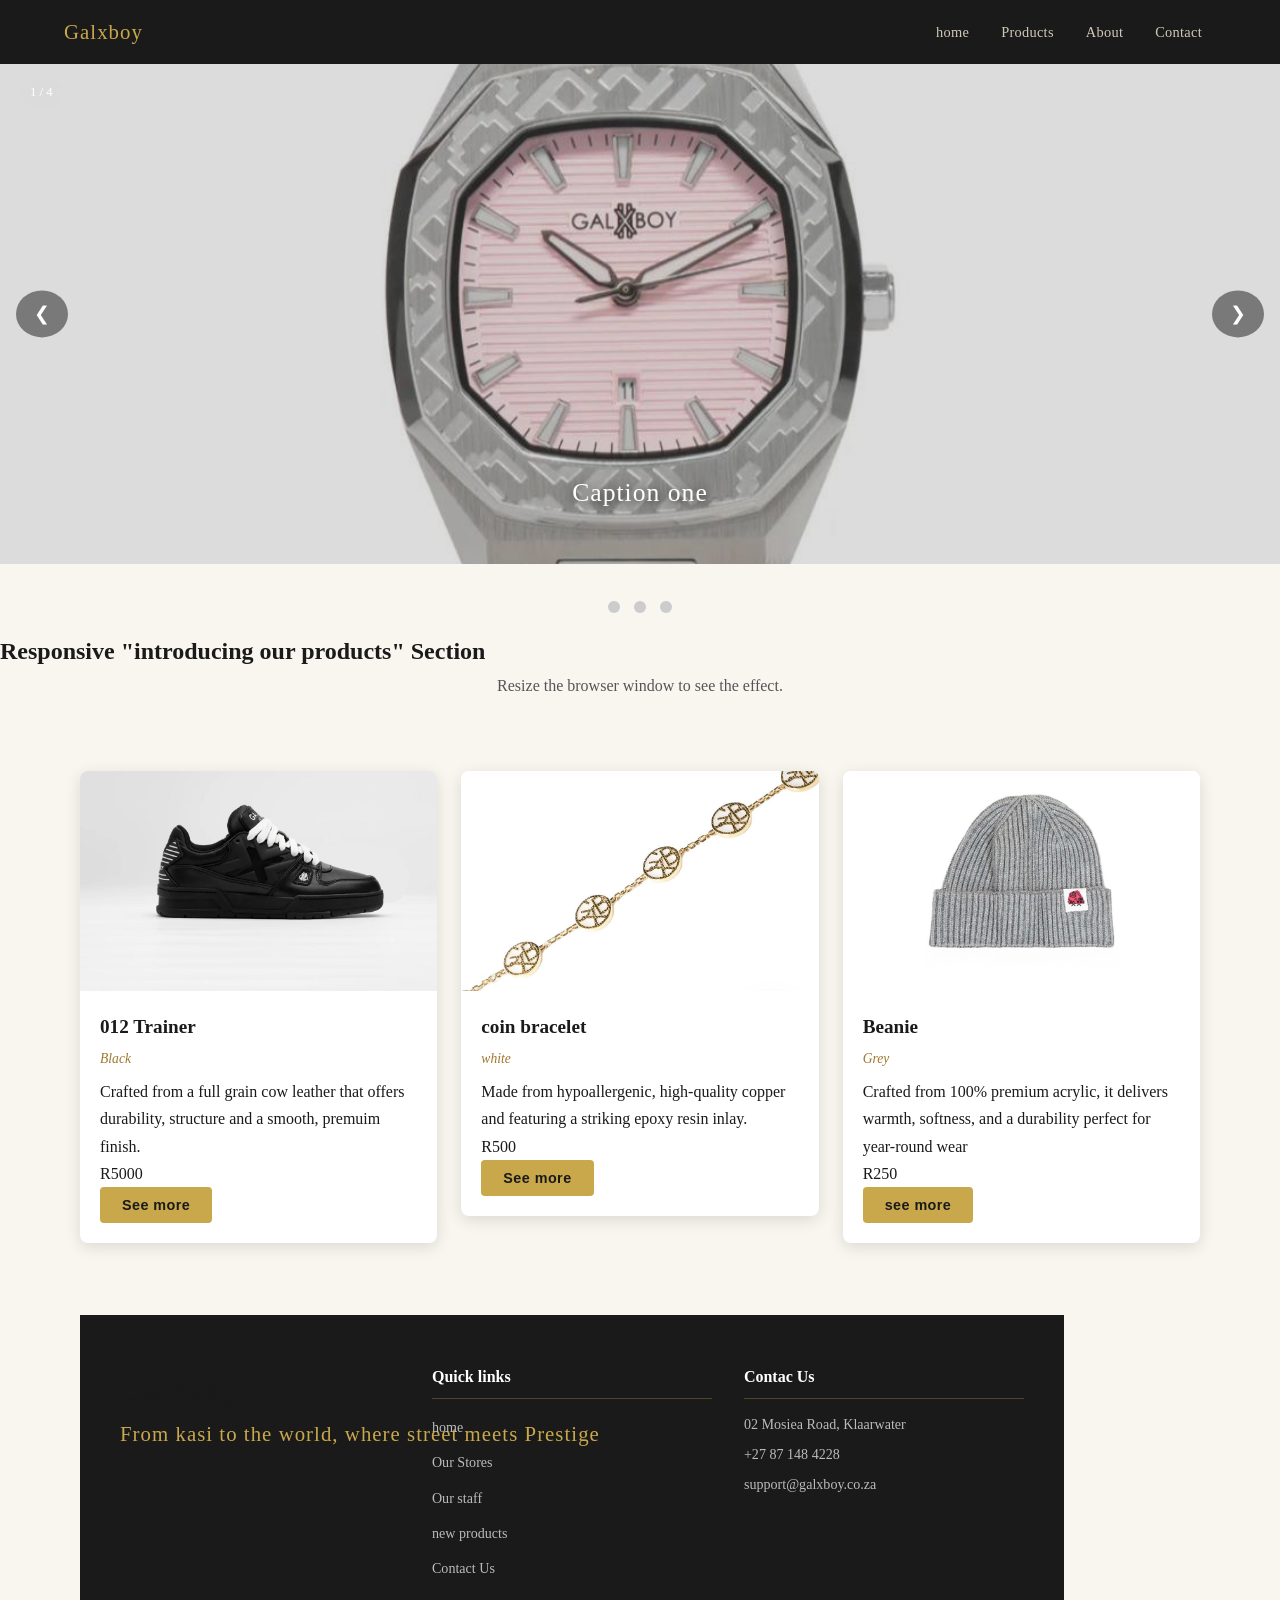
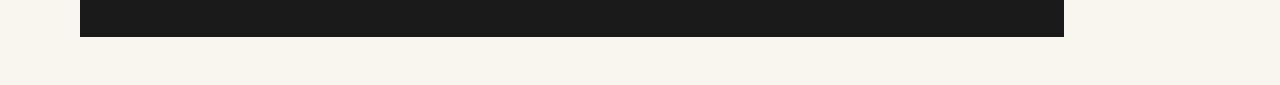
<file: index.html>
<!DOCTYPE html>
<html lang="en" <head>
<meta charset="UTF-8" />
<meta name="viewport" content="width=device-width, initial-scale=1.0" />
<link rel="stylesheet" href="./css/stylesheet.css">
<title>Galxboy </title>

</head>

<body>
    <!--Navigation Starts-->
    <nav>
        <div class="navbar">
            <a href="#" class="logo">Galxboy</a>

            <!--Hamburger menu-->
            <div class="hamburger" id="hamburger">
                <span></span>
                <span></span>
                <span></span>
            </div>

            <ul class="nav-links" id="navLinks">
                <li><a href="./index.html">home</a></li>

                <li>
                    <a href="./products.html" class="submenu-toggle">Products </a>
                    <ul class="submenu">
                        <li><a href="#">new arrivals</a></li>
                        <li><a href="#">tops</a></li>
                        <li><a href="#">bottoms</a></li>
                        <li><a href="#">footwear</a></li>
                    </ul>
                </li>


                <li><a href="./About.html">About</a></li>
                <li><a href="./contact.html">Contact</a></li>
            </ul>
        </div>
    </nav>
    <!--Navigation Ends-->

    <!--Slide show begins-->
    <div class="slideshow-container carousalmargin">
        <!--Full-width images with number and caption text-->
        <div class="mySlides fade">
            <div class="numbertext">1 / 4</div>
            <img src="./img/new arrivals.jpeg" style="height: 500px; width: 100%">
            <div class="text">Caption one</div>
        </div>

        <div class="mySlides fade">
            <div class="numbertext">2 / 4</div>
            <img src="./img/T-Shirts.jpeg" style="height: 500px; width: 100%">
            <div class="text">Caption Two</div>
        </div>

        <div class="mySlides fade">
            <div class="numbertext">3 / 4</div>
            <img src="./img/pants.jpeg" style="height: 500px; width: 100%">
            <div class="text">Caption Three</div>
        </div>

        <div class="mySlides fade">
            <div class="numbertext">4 / 4</div>
            <img src="./img/footwear.jpeg" style="height: 500px; width: 100%">
            <div class="text">Caption four</div>
        </div>

        <!--Next and previous buttons-->
        <a class="prev" onclick="plusSlides(-1)">&#10094;</a>
        <a class="next" onclick="plusSlides(1)">&#10095;</a>
    </div>
    <br>

    <!--The dots/circles-->
    <div style="text-align:center">
        <span class="dot" onclick="currentSlides(1)"></span>
        <span class="dot" onclick="currentSlides(2)"></span>
        <span class="dot" onclick="currentSlides(3)"></span>
    </div>

    <h2>Responsive "introducing our products" Section</h2>
    <p>Resize the browser window to see the effect.</p>
    <br>

    <div class="row">
        <div class="column">
            <div class="card">
                <img src="./img/sneakers.jpeg" alt="sneakers" style="width:100%">
                <div class="container">
                    <h2>012 Trainer</h2>
                    <p class="title">Black</p>
                    <p>Crafted from a full grain cow leather that offers durability, structure and a smooth, premuim
                        finish.</p>
                    <p>R5000</p>
                    <p><button class="button">See more</button></p>
                </div>
            </div>
        </div>

        <div class="column">
            <div class="card">
                <img src="./img/braclets.jpeg" alt="braclets" style="width:100%">
                <div class="container">
                    <h2>coin bracelet</h2>
                    <p class="title">white</p>
                    <p>Made from hypoallergenic, high-quality copper and featuring a striking epoxy resin inlay.</p>
                    <p>R500</p>
                    <p><button class="button">See more</button></p>
                </div>
            </div>
        </div>

        <div class="column">
            <div class="card">
                <img src="./img/beanie.jpeg" alt="beanie" style="width:100%">
                <div class="container">
                    <h2>Beanie</h2>
                    <p class="title">Grey</p>
                    <p>Crafted from 100% premium acrylic, it delivers warmth, softness, and a durability perfect for
                        year-round wear</p>
                    <p>R250</p>
                    <p><button class="button"> see more</button></p </div>
                </div>
            </div>
        </div>

</body>

<footer>
    <div class="footer logo">
        <h2>Galxboy</h2>
        <p> From kasi to the world, where street meets Prestige</p>
    </div>

    <div class="footer-links">
        <h3>Quick links</h3>
        <ul>
            <li><a href="#">home</a></li>
            <li><a href="#">Our Stores</a></li>
            <li><a href="#">Our staff</a></li>
            <li><a href="#">new products</a></li>
            <li><a href="#">Contact Us</a></li>
        </ul>
    </div>

    <div class="footer-contact">
        <h3>Contac Us</h3>
        <p>02 Mosiea Road, Klaarwater</p>
        <p>+27 87 148 4228</p>
        <p>support@galxboy.co.za</p>
    </div>
    <script src="./javascript/script.js"></script>
</footer>
</file>
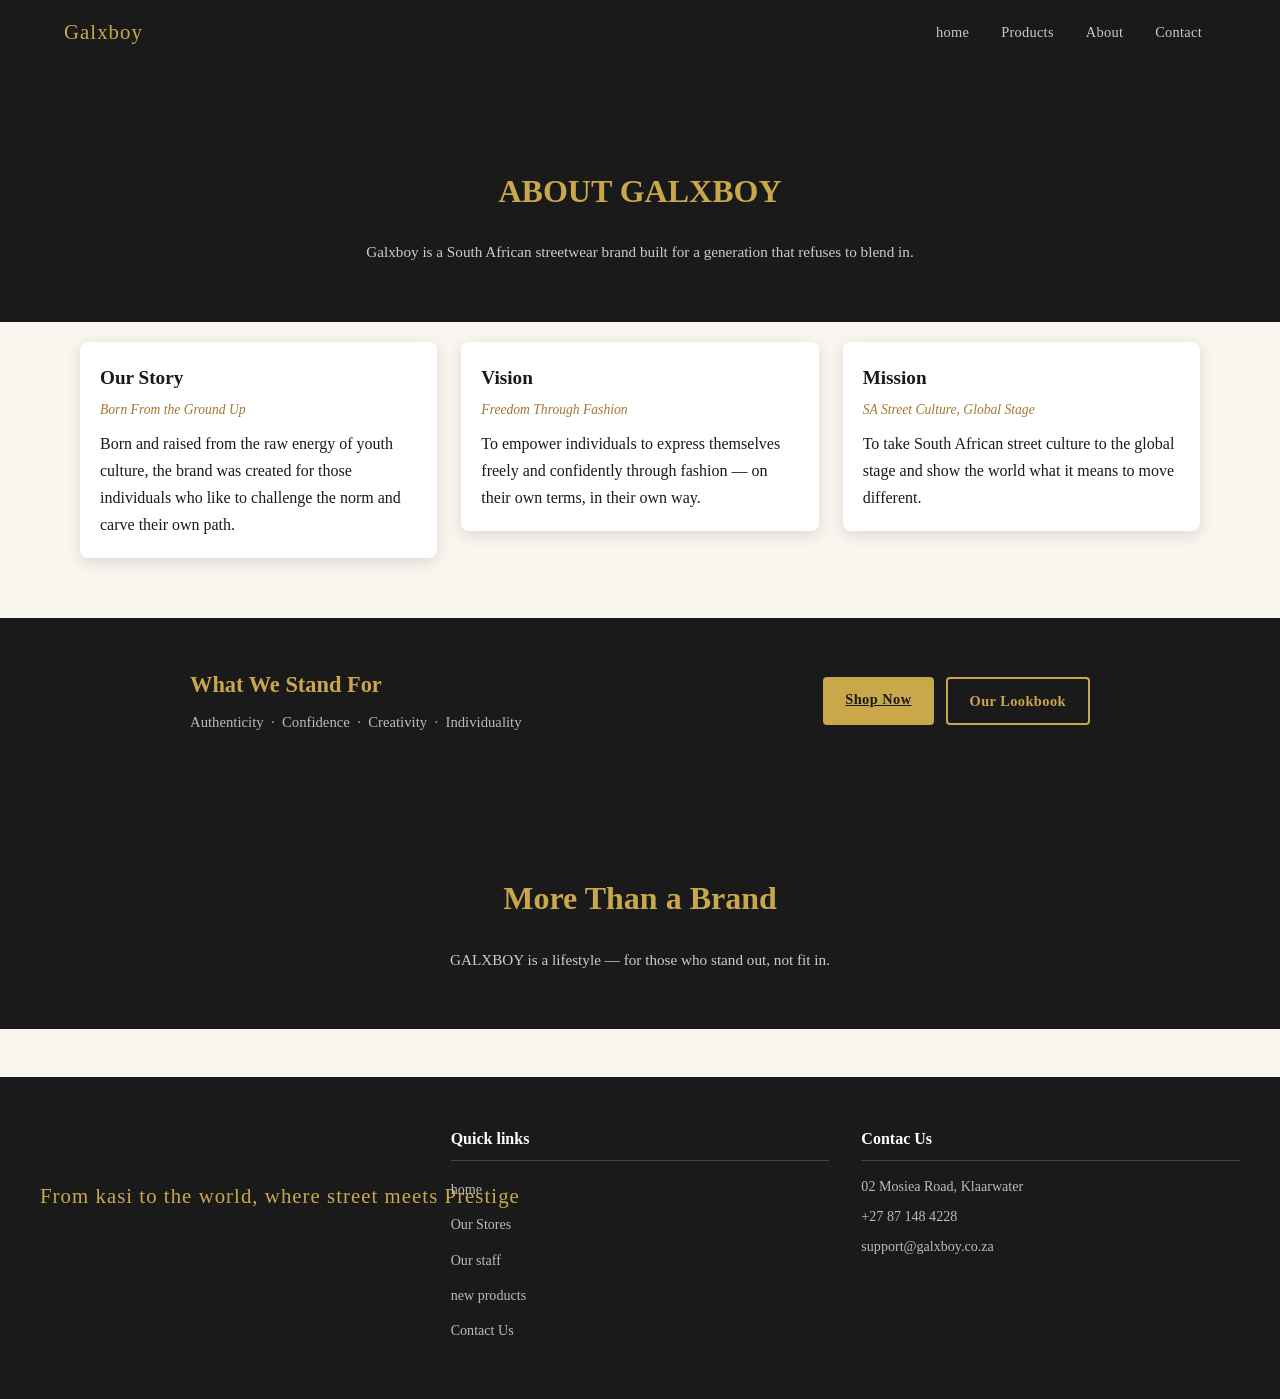
<file: about.html>
<!DOCTYPE html>
<html lang="en">

<head>
  <meta charset="UTF-8" />
  <meta name="viewport" content="width=device-width, initial-scale=1.0" />
  <title>About — GALXBOY</title>
  <link rel="stylesheet" href="./css/stylesheet.css" />
</head>

<body>
 <!--Navigation Starts-->
    <nav>
        <div class="navbar">
            <a href="#" class="logo">Galxboy</a>

            <!--Hamburger menu-->
            <div class="hamburger" id="hamburger">
                <span></span>
                <span></span>
                <span></span>
            </div>

            <ul class="nav-links" id="navLinks">
                <li><a href="./index.html">home</a></li>

                <li>
                    <a href="./products.html" class="submenu-toggle">Products </a>
                    <ul class="submenu">
                        <li><a href="#">new arrivals</a></li>
                        <li><a href="#">tops</a></li>
                        <li><a href="#">bottoms</a></li>
                        <li><a href="#">footwear</a></li>
                    </ul>
                </li>


                <li><a href="./About.html">About</a></li>
                <li><a href="./contact.html">Contact</a></li>
            </ul>
        </div>
    </nav>
    <!--Navigation Ends-->
  <!-- ── Hero / About Header ─────────────────────── -->
  <section class="about-section">
    <h1>ABOUT GALXBOY</h1>
    <p class="about-description">
      Galxboy is a South African streetwear brand built for a generation that refuses to blend in.
    </p>
  </section>

  <!-- ── Content Cards ──────────────────────────── -->
  <div class="row">

    <!-- Our Story -->
    <div class="column">
      <div class="card">
        <div class="container">
          <h2>Our Story</h2>
          <p class="title">Born From the Ground Up</p>
          <p>
            Born and raised from the raw energy of youth culture, the brand was created for those
            individuals who like to challenge the norm and carve their own path.
          </p>
        </div>
      </div>
    </div>

    <!-- Vision -->
    <div class="column">
      <div class="card">
        <div class="container">
          <h2>Vision</h2>
          <p class="title">Freedom Through Fashion</p>
          <p>
            To empower individuals to express themselves freely and confidently through fashion —
            on their own terms, in their own way.
          </p>
        </div>
      </div>
    </div>

    <!-- Mission -->
    <div class="column">
      <div class="card">
        <div class="container">
          <h2>Mission</h2>
          <p class="title">SA Street Culture, Global Stage</p>
          <p>
            To take South African street culture to the global stage and show the world what it
            means to move different.
          </p>
        </div>
      </div>
    </div>

  </div>

  <!-- ── What We Stand For ──────────────────────── -->
  <div class="enquiry-strip">
    <div class="enquiry-strip__inner">
      <div class="enquiry-strip__text">
        <h2>What We Stand For</h2>
        <p>Authenticity &nbsp;·&nbsp; Confidence &nbsp;·&nbsp; Creativity &nbsp;·&nbsp; Individuality</p>
      </div>
      <div class="enquiry-strip__actions">
        <a href="#" class="button">Shop Now</a>
        <a href="#" class="button button--outline">Our Lookbook</a>
      </div>
    </div>
  </div>

  <!-- ── More Than a Brand ──────────────────────── -->
  <section class="about-section" style="padding: 48px 24px;">
    <h1>More Than a Brand</h1>
    <p class="about-description">
      GALXBOY is a lifestyle — for those who stand out, not fit in.
    </p>
  </section>

  <!-- ── Footer ─────────────────────────────────── -->
  
</body>
<footer>
    <div class="footer logo">
        <h2>Galxboy</h2>
        <p> From kasi to the world, where street meets Prestige</p>
    </div>

    <div class="footer-links">
        <h3>Quick links</h3>
        <ul>
            <li><a href="#">home</a></li>
            <li><a href="#">Our Stores</a></li>
            <li><a href="#">Our staff</a></li>
            <li><a href="#">new products</a></li>
            <li><a href="#">Contact Us</a></li>
        </ul>
    </div>

    <div class="footer-contact">
        <h3>Contac Us</h3>
        <p>02 Mosiea Road, Klaarwater</p>
        <p>+27 87 148 4228</p>
        <p>support@galxboy.co.za</p>
    </div>
    <script src="./javascript/script.js"></script>
</footer>
</html>
</file>
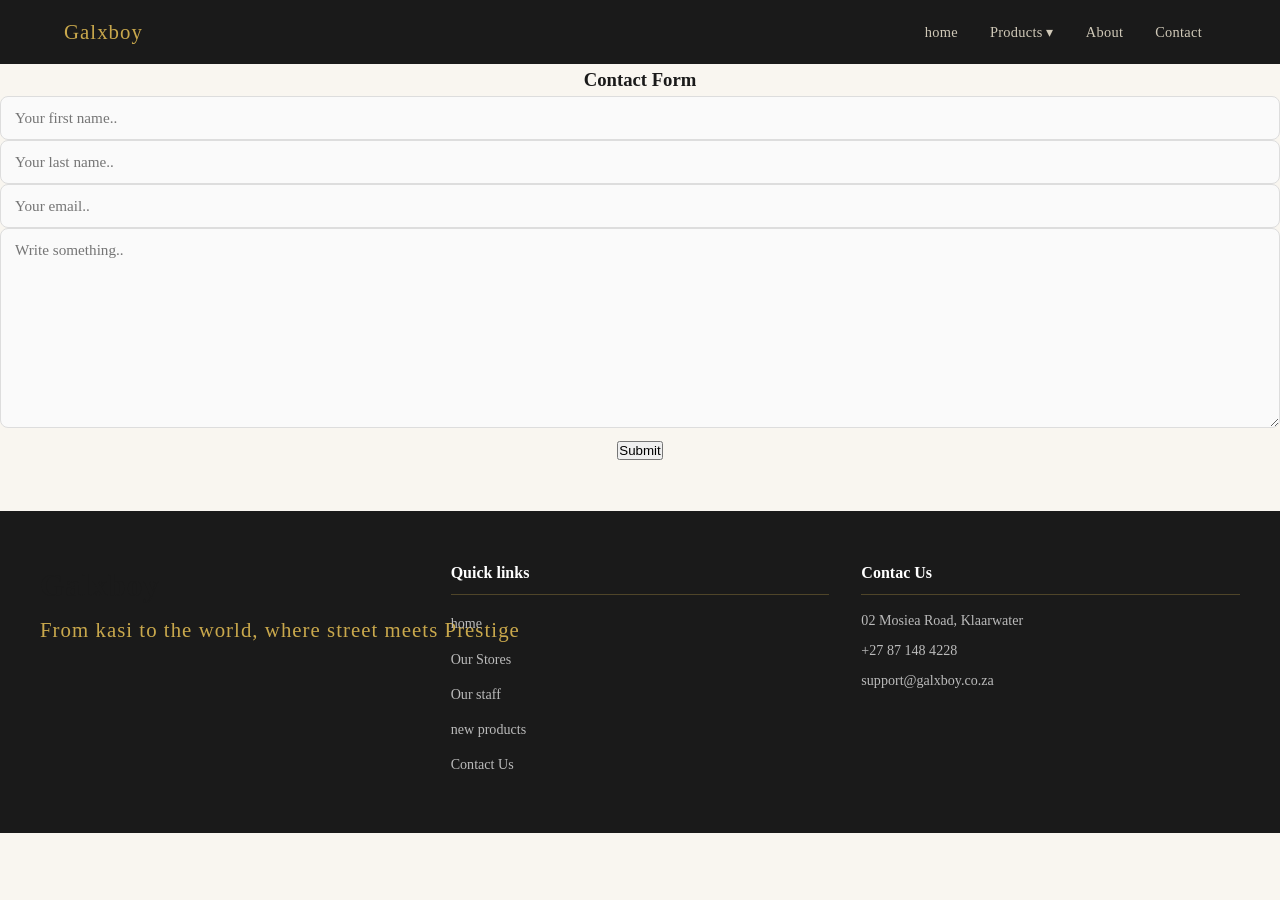
<file: contact.html>
<!DOCTYPE html>
<html>

<head>
    <meta name="viewport" content="width=device-width, initial-scale 1">
    <meta charset="UTF-8">

    <link rel="stylesheet" href="./css/stylesheet.css">
    
    <head>

    </head>

</head>

<body>
    <nav>
        <div class="navbar">
            <a href="#" class="logo">Galxboy</a>

            <!--Hamburger menu-->
            <div class="hamburger" id="hamburger">
                <span></span>
                <span></span>
                <span></span>
            </div>

            <ul class="nav-links" id="navLinks">
                <li><a href="#">home</a></li>

                <li>
                    <a href="./products.html" class="submenu-toggle">Products ▾</a>
                    <ul class="submenu">
                        <li><a href="#">new arrivals</a></li>
                        <li><a href="#">tops</a></li>
                        <li><a href="#">bottoms</a></li>
                        <li><a href="#">footwear</a></li>
                    </ul>
                </li>

              

                <li><a href="./About.html">About</a></li>
                <li><a href="./contact.html">Contact</a></li>
            </ul>
        </div>
    </nav>

   <center> <h3>Contact Form</h3></center>


    <div class="container">
        <form>
            <input id="fname" type="text" id="fname" name="firstname" placeholder="Your first name..">
            <input id="lname" type="text" id="lname" name="lastname" placeholder="Your last name..">
            <input id="ename" type="text" id="ename" name="email" placeholder="Your email..">
            <textarea id="subject" id="subject" name="subject" placeholder="Write something.."
                style="height:200px"></textarea>
            <center> <input type="submit" value="Submit" id="submit"></center>
        </form>
    </div>
</body>
<footer>
    <div class="footer logo">
        <h2>Galxboy</h2>
        <p> From kasi to the world, where street meets Prestige</p>
    </div>

    <div class="footer-links">
        <h3>Quick links</h3>
        <ul>
            <li><a href="#">home</a></li>
            <li><a href="#">Our Stores</a></li>
            <li><a href="#">Our staff</a></li>
            <li><a href="#">new products</a></li>
            <li><a href="#">Contact Us</a></li>
        </ul>
    </div>

    <div class="footer-contact">
        <h3>Contac Us</h3>
        <p>02 Mosiea Road, Klaarwater</p>
        <p>+27 87 148 4228</p>
        <p>support@galxboy.co.za</p>
    </div>
    <script src="./javascript/script.js"></script>
</footer>
</html>
</file>
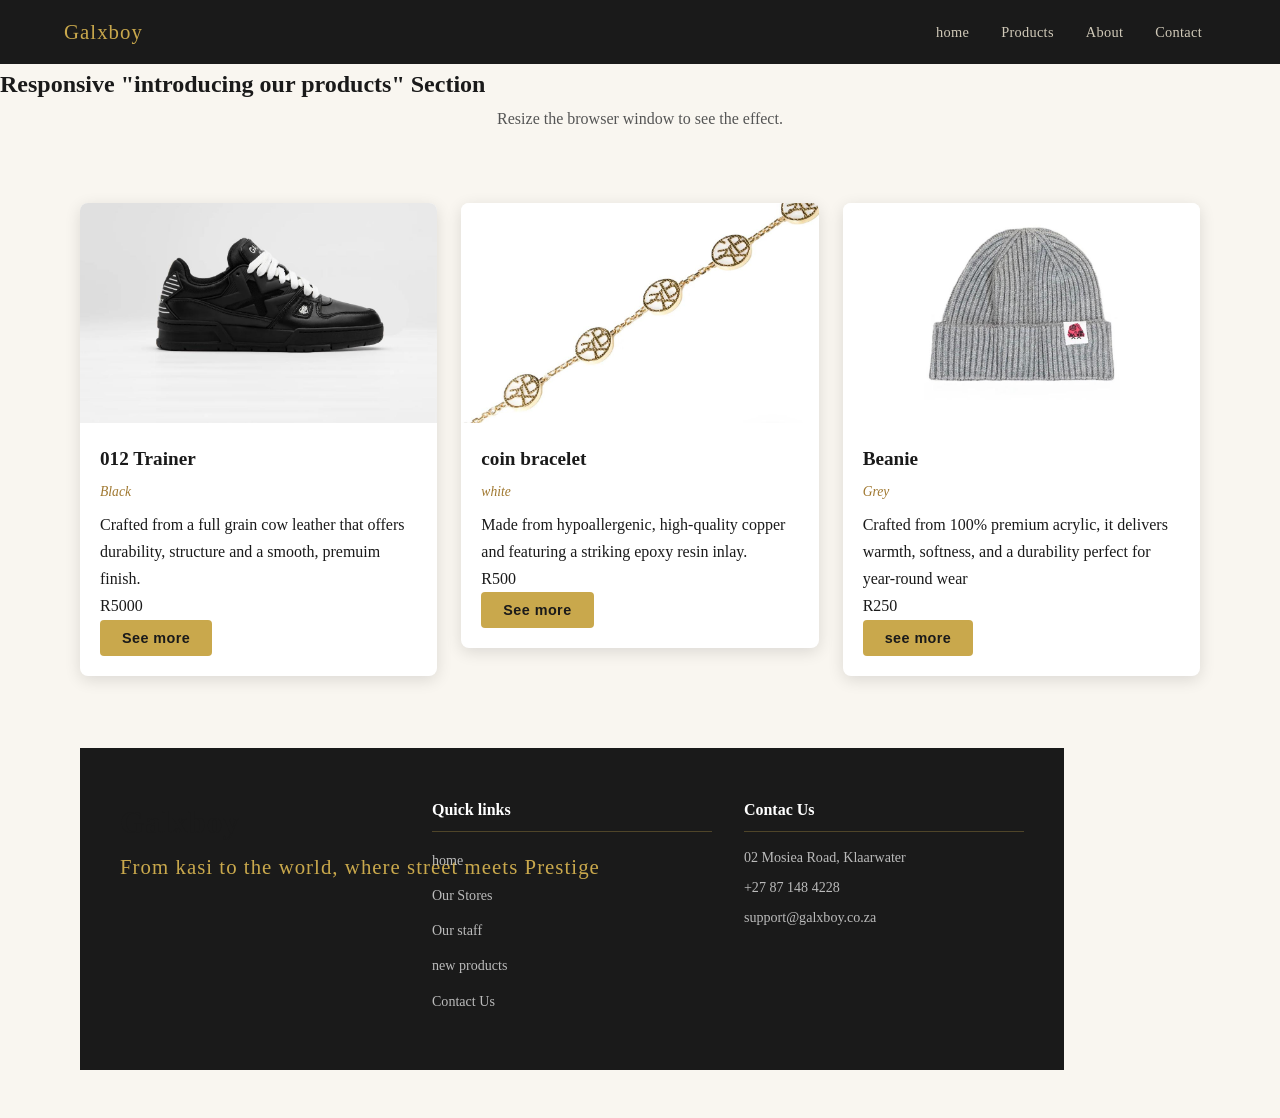
<file: products.html>
<!DOCTYPE html>
<html>
<head>
<meta name="viewport" content="width=device-width, initial-scale=1">
 <link rel="stylesheet" href="./css/stylesheet.css">

</head>
<body>
   <!--Navigation Starts-->
    <nav>
        <div class="navbar">
            <a href="#" class="logo">Galxboy</a>

            <!--Hamburger menu-->
            <div class="hamburger" id="hamburger">
                <span></span>
                <span></span>
                <span></span>
            </div>

            <ul class="nav-links" id="navLinks">
                <li><a href="./index.html">home</a></li>

                <li>
                    <a href="./products.html" class="submenu-toggle">Products </a>
                    <ul class="submenu">
                        <li><a href="#">new arrivals</a></li>
                        <li><a href="#">tops</a></li>
                        <li><a href="#">bottoms</a></li>
                        <li><a href="#">footwear</a></li>
                    </ul>
                </li>

               
                <li><a href="./About.html">About</a></li>
                <li><a href="./contact.html">Contact</a></li>
            </ul>
        </div>
    </nav>
    <!--Navigation Ends-->

<h2>Responsive "introducing our products" Section</h2>
<p>Resize the browser window to see the effect.</p>
<br>

<div class="row">
  <div class="column">
    <div class="card">
      <img src="./img/sneakers.jpeg" alt="sneakers" style="width:100%">
      <div class="container">
        <h2>012 Trainer</h2>
        <p class="title">Black</p>
        <p>Crafted from a full grain cow leather that offers durability, structure and a smooth, premuim finish.</p>
        <p>R5000</p>
        <p><button class="button">See more</button></p>
      </div>
    </div>
  </div>

  <div class="column">
    <div class="card">
      <img src="./img/braclets.jpeg" alt="braclets" style="width:100%">
      <div class="container">
        <h2>coin bracelet</h2>
        <p class="title">white</p>
        <p>Made from hypoallergenic, high-quality copper and featuring a striking epoxy resin inlay.</p>
        <p>R500</p>
        <p><button class="button">See more</button></p>
      </div>
    </div>
  </div>
  
  <div class="column">
    <div class="card">
      <img src="./img/beanie.jpeg" alt="beanie" style="width:100%">
      <div class="container">
        <h2>Beanie</h2>
        <p class="title">Grey</p>
        <p>Crafted from 100% premium acrylic, it delivers warmth, softness, and a durability perfect for year-round wear</p>
        <p>R250</p>
        <p><button class="button"> see more</button></p
      </div>
    </div>
  </div>
</div>

</body>
<footer>
    <div class="footer logo">
        <h2>Galxboy</h2>
        <p> From kasi to the world, where street meets Prestige</p>
    </div>

    <div class="footer-links">
        <h3>Quick links</h3>
        <ul>
            <li><a href="#">home</a></li>
            <li><a href="#">Our Stores</a></li>
            <li><a href="#">Our staff</a></li>
            <li><a href="#">new products</a></li>
            <li><a href="#">Contact Us</a></li>
        </ul>
    </div>

    <div class="footer-contact">
        <h3>Contac Us</h3>
        <p>02 Mosiea Road, Klaarwater</p>
        <p>+27 87 148 4228</p>
        <p>support@galxboy.co.za</p>
    </div>
    <script src="./javascript/script.js"></script>
</footer>
</html>
</file>
<file: css/stylesheet.css>
/* =============================================
   GOLDEN PALM HOTEL — stylesheet.css
   ============================================= */

/* ─── RESET & BASE ───────────────────────────── */
*, *::before, *::after {
  box-sizing: border-box;
  margin: 0;
  padding: 0;
}

:root {
  --gold:       #c9a84c;
  --gold-light: #e6c97a;
  --gold-dark:  #a07830;
  --dark:       #1a1a1a;
  --dark-soft:  #2c2c2c;
  --mid:        #555;
  --light-bg:   #f9f6f0;
  --white:      #ffffff;
  --radius:     8px;
  --shadow:     0 4px 16px rgba(0,0,0,0.12);
  --transition: 0.25s ease;
}

html {
  scroll-behavior: smooth;
}

body {
  font-family: Georgia, 'Times New Roman', serif;
  background-color: var(--light-bg);
  color: var(--dark);
  line-height: 1.7;
}

img {
  max-width: 100%;
  display: block;
  object-fit: cover;
}

h1, h2, h3 {
  font-family: Georgia, serif;
  color: var(--dark);
}


/* ─── NAVBAR ─────────────────────────────────── */
nav {
  position: sticky;
  top: 0;
  z-index: 1000;
  background-color: var(--dark);
  transition: box-shadow var(--transition);
}

nav .navbar.scrolled {
  box-shadow: 0 2px 20px rgba(0,0,0,0.4);
}

.navbar {
  display: flex;
  align-items: center;
  justify-content: space-between;
  padding: 0 24px;
  height: 64px;
  max-width: 1200px;
  margin: 0 auto;
}

.logo {
  font-family: Georgia, serif;
  font-size: 1.3rem;
  color: var(--gold) !important;
  text-decoration: none;
  letter-spacing: 0.05em;
  white-space: nowrap;
  flex-shrink: 0;
}

/* Nav links */
.nav-links {
  display: flex;
  align-items: center;
  gap: 4px;
  list-style: none;
}

.nav-links li {
  position: relative;
}

.nav-links a {
  display: block;
  padding: 8px 14px;
  color: #d0c9b8;
  text-decoration: none;
  font-size: 0.9rem;
  border-radius: var(--radius);
  transition: color var(--transition), background var(--transition);
  letter-spacing: 0.02em;
}

.nav-links a:hover,
.nav-links a.active {
  color: var(--gold);
  background: rgba(201,168,76,0.1);
}

/* Submenu */
.submenu {
  display: none;
  position: absolute;
  top: 100%;
  left: 0;
  background: var(--dark-soft);
  border: 1px solid rgba(201,168,76,0.25);
  border-radius: var(--radius);
  min-width: 170px;
  list-style: none;
  box-shadow: var(--shadow);
  z-index: 200;
}

.submenu li a {
  padding: 10px 16px;
  border-radius: 0;
  font-size: 0.85rem;
}

.submenu li:first-child a { border-radius: var(--radius) var(--radius) 0 0; }
.submenu li:last-child  a { border-radius: 0 0 var(--radius) var(--radius); }

.nav-links li:hover > .submenu {
  display: block;
}

/* Hamburger */
.hamburger {
  display: none;
  flex-direction: column;
  justify-content: space-between;
  width: 26px;
  height: 18px;
  cursor: pointer;
  padding: 0;
  background: none;
  border: none;
}

.hamburger span {
  display: block;
  height: 2px;
  background: var(--gold);
  border-radius: 2px;
  transition: transform 0.3s ease, opacity 0.3s ease;
}

.hamburger.active span:nth-child(1) { transform: translateY(8px) rotate(45deg); }
.hamburger.active span:nth-child(2) { opacity: 0; }
.hamburger.active span:nth-child(3) { transform: translateY(-8px) rotate(-45deg); }


/* ─── SLIDESHOW ───────────────────────────────── */
.carousalmargin {
  margin-top: 0;
}

.slideshow-container {
  position: relative;
  width: 100%;
  overflow: hidden;
  background: var(--dark);
}

.mySlides {
  display: none;
  position: relative;
}

.mySlides img {
  width: 100%;
  height: 500px;
  object-fit: cover;
  opacity: 0.85;
}

.numbertext {
  position: absolute;
  top: 16px;
  left: 20px;
  color: #fff;
  font-size: 0.8rem;
  background: rgba(0,0,0,0.4);
  padding: 2px 10px;
  border-radius: 20px;
}

.text {
  position: absolute;
  bottom: 50px;
  width: 100%;
  text-align: center;
  color: #fff;
  font-size: 1.6rem;
  font-family: Georgia, serif;
  text-shadow: 0 2px 10px rgba(0,0,0,0.7);
  letter-spacing: 0.04em;
  padding: 0 20px;
}

.prev, .next {
  position: absolute;
  top: 50%;
  transform: translateY(-50%);
  background: rgba(0,0,0,0.45);
  color: #fff;
  padding: 14px 18px;
  font-size: 1.2rem;
  cursor: pointer;
  border-radius: 50%;
  transition: background var(--transition);
  user-select: none;
  z-index: 10;
  text-decoration: none;
  line-height: 1;
}

.prev:hover, .next:hover { background: var(--gold-dark); }
.prev { left: 16px; }
.next { right: 16px; }

/* Dots */
.dot {
  display: inline-block;
  width: 12px;
  height: 12px;
  background: #ccc;
  border-radius: 50%;
  margin: 10px 5px;
  cursor: pointer;
  transition: background var(--transition), transform var(--transition);
}

.dot.active,
.dot:hover {
  background: var(--gold);
  transform: scale(1.2);
}

/* Fade animation */
.fade {
  animation: fadeIn 0.6s ease;
}

@keyframes fadeIn {
  from { opacity: 0.5; }
  to   { opacity: 1; }
}


/* ─── MAIN CONTENT HEADINGS ─────────────────── */
h1 {
  text-align: center;
  margin: 40px 0 8px;
  font-size: clamp(1.4rem, 4vw, 2rem);
  color: var(--dark);
}

body > p {
  text-align: center;
  color: var(--mid);
  margin-bottom: 24px;
}


/* ─── CARDS / ROW LAYOUT ─────────────────────── */
.row {
  display: flex;
  flex-wrap: wrap;
  gap: 24px;
  padding: 20px 40px 48px;
  max-width: 1200px;
  margin: 0 auto;
}

.column {
  flex: 1 1 280px;
  min-width: 260px;
}

.card {
  background: var(--white);
  border-radius: var(--radius);
  overflow: hidden;
  box-shadow: var(--shadow);
  transition: transform var(--transition), box-shadow var(--transition);
}

.card:hover {
  transform: translateY(-4px);
  box-shadow: 0 8px 28px rgba(0,0,0,0.16);
}

.card img {
  width: 100%;
  height: 220px;
  object-fit: cover;
}

.card .container {
  padding: 20px;
}

.card h2 {
  font-size: 1.2rem;
  margin-bottom: 4px;
}

.card .title {
  color: var(--gold-dark);
  font-size: 0.85rem;
  font-style: italic;
  margin-bottom: 8px;
}


/* ─── BUTTONS ─────────────────────────────────── */
.button {
  background: var(--gold);
  color: var(--dark);
  border: none;
  padding: 10px 22px;
  border-radius: 4px;
  cursor: pointer;
  font-size: 0.9rem;
  font-weight: bold;
  letter-spacing: 0.03em;
  transition: background var(--transition), transform var(--transition);
  display: inline-block;
}

.button:hover {
  background: var(--gold-dark);
  transform: translateY(-1px);
}

.submit-btn {
  width: 100%;
  padding: 14px;
  font-size: 1rem;
  margin-top: 8px;
  border-radius: var(--radius);
}

.submit-btn:disabled {
  opacity: 0.65;
  cursor: not-allowed;
  transform: none;
}

.button--outline {
  background: transparent;
  color: var(--gold);
  border: 2px solid var(--gold);
  text-decoration: none;
}

.button--outline:hover {
  background: var(--gold);
  color: var(--dark);
}


/* ─── ABOUT PAGE ─────────────────────────────── */
.about-section {
  background: var(--dark);
  color: var(--white);
  text-align: center;
  padding: 60px 24px 48px;
}

.about-section h1 {
  color: var(--gold);
  margin-bottom: 12px;
}

.about-section p {
  color: #ccc;
  max-width: 600px;
  margin: 8px auto;
}

.about-description {
  font-size: 0.95rem;
  margin-top: 20px !important;
  line-height: 1.8;
}


/* ─── CONTACT PAGE ───────────────────────────── */
.page-header {
  background: var(--dark);
  color: var(--white);
  text-align: center;
  padding: 48px 24px 36px;
}

.page-header h1 {
  color: var(--gold);
  margin-bottom: 8px;
}

.page-header p {
  color: #bbb;
  font-size: 0.95rem;
}

.contact-wrapper {
  max-width: 700px;
  margin: 40px auto;
  padding: 0 20px 60px;
}

.contact-info-grid {
  display: grid;
  grid-template-columns: 1fr 1fr;
  gap: 16px;
  margin-bottom: 36px;
}

.contact-detail {
  display: flex;
  align-items: flex-start;
  gap: 10px;
  background: var(--white);
  border-radius: var(--radius);
  padding: 14px;
  box-shadow: 0 2px 8px rgba(0,0,0,0.07);
}

.contact-detail span {
  font-size: 1.3rem;
}

.contact-detail p {
  font-size: 0.88rem;
  color: var(--mid);
  margin: 0;
}

.contact-form-container {
  background: var(--white);
  border-radius: var(--radius);
  padding: 32px;
  box-shadow: var(--shadow);
  display: flex;
  flex-direction: column;
  gap: 18px;
}

.contact-form-container label {
  display: block;
  font-size: 0.85rem;
  font-weight: bold;
  color: var(--dark);
  margin-bottom: 6px;
  letter-spacing: 0.03em;
}

.container input[type="text"],
.container input[type="email"],
.container textarea,
.contact-form-container input,
.contact-form-container textarea {
  width: 100%;
  padding: 12px 14px;
  border: 1.5px solid #ddd;
  border-radius: var(--radius);
  font-size: 0.95rem;
  font-family: inherit;
  background: #fafafa;
  transition: border-color var(--transition), box-shadow var(--transition);
  outline: none;
}

.container input:focus,
.container textarea:focus,
.contact-form-container input:focus,
.contact-form-container textarea:focus {
  border-color: var(--gold);
  box-shadow: 0 0 0 3px rgba(201,168,76,0.15);
  background: var(--white);
}

/* Field error state */
.field--error {
  border-color: #e53e3e !important;
  box-shadow: 0 0 0 3px rgba(229,62,62,0.15) !important;
}


/* ─── TOAST NOTIFICATION ─────────────────────── */
.toast {
  position: fixed;
  bottom: 80px;
  left: 50%;
  transform: translateX(-50%) translateY(20px);
  background: var(--dark-soft);
  color: var(--white);
  padding: 14px 28px;
  border-radius: 50px;
  font-size: 0.93rem;
  box-shadow: 0 6px 24px rgba(0,0,0,0.3);
  opacity: 0;
  pointer-events: none;
  transition: opacity 0.35s ease, transform 0.35s ease;
  z-index: 9999;
  text-align: center;
  max-width: 90vw;
  white-space: nowrap;
}

.toast--visible {
  opacity: 1;
  transform: translateX(-50%) translateY(0);
  pointer-events: auto;
}

.toast--success { background: #2d6a4f; border-left: 4px solid #52b788; }
.toast--error   { background: #7b2d2d; border-left: 4px solid #e53e3e; }
.toast--info    { background: var(--dark-soft); border-left: 4px solid var(--gold); }


/* ─── SCROLL TO TOP BUTTON ───────────────────── */
#scrollTopBtn {
  position: fixed;
  bottom: 24px;
  right: 24px;
  width: 46px;
  height: 46px;
  background: var(--gold);
  color: var(--dark);
  border: none;
  border-radius: 50%;
  font-size: 1.5rem;
  cursor: pointer;
  display: none;
  align-items: center;
  justify-content: center;
  box-shadow: 0 4px 14px rgba(0,0,0,0.25);
  transition: background var(--transition), transform var(--transition);
  z-index: 9000;
  line-height: 1;
}

#scrollTopBtn:hover {
  background: var(--gold-dark);
  transform: translateY(-2px);
}


/* ─── NEWSLETTER FORM ────────────────────────── */
.newsletter-form {
  display: flex;
  gap: 8px;
  flex-wrap: wrap;
}

.newsletter-form input {
  flex: 1;
  min-width: 160px;
  padding: 10px 14px;
  border: 1.5px solid rgba(255,255,255,0.2);
  border-radius: var(--radius);
  background: rgba(255,255,255,0.1);
  color: var(--white);
  font-size: 0.9rem;
  outline: none;
  transition: border-color var(--transition);
}

.newsletter-form input::placeholder { color: #aaa; }

.newsletter-form input:focus {
  border-color: var(--gold);
}

.newsletter-form button {
  padding: 10px 18px;
  background: var(--gold);
  color: var(--dark);
  border: none;
  border-radius: var(--radius);
  font-weight: bold;
  cursor: pointer;
  font-size: 0.9rem;
  transition: background var(--transition);
}

.newsletter-form button:hover {
  background: var(--gold-light);
}


/* ─── FOOTER ─────────────────────────────────── */
footer {
  display: flex;
  flex-wrap: wrap;
  gap: 32px;
  background: var(--dark);
  color: #bbb;
  padding: 48px 40px;
  margin-top: 48px;
}

footer > div {
  flex: 1 1 200px;
  min-width: 180px;
}

.footer-logo h2 {
  color: var(--gold);
  font-size: 1.3rem;
  margin-bottom: 10px;
}

.footer-logo p,
.footer-contact p,
.footer-newsletter p {
  font-size: 0.88rem;
  line-height: 1.7;
  margin-bottom: 6px;
}

.footer-links h3,
.footer-contact h3,
.footer-newsletter h3 {
  color: var(--white);
  font-size: 1rem;
  margin-bottom: 14px;
  border-bottom: 1px solid rgba(201,168,76,0.3);
  padding-bottom: 8px;
}

.footer-links ul {
  list-style: none;
}

.footer-links li {
  margin-bottom: 8px;
}

.footer-links a {
  color: #bbb;
  text-decoration: none;
  font-size: 0.88rem;
  transition: color var(--transition);
}

.footer-links a:hover {
  color: var(--gold);
}

.footer-social {
  margin-top: 12px;
  display: flex;
  gap: 12px;
}

.footer-social a {
  font-size: 1.2rem;
  text-decoration: none;
  transition: transform var(--transition);
}

.footer-social a:hover {
  transform: scale(1.2);
}


/* ─── SERVICES PAGE ──────────────────────────── */

/* Hero Banner */
.services-hero {
  position: relative;
  background: linear-gradient(135deg, var(--dark) 0%, #2a2010 60%, #3a2d0f 100%);
  padding: 80px 24px 72px;
  text-align: center;
  overflow: hidden;
}

.services-hero::before {
  content: '';
  position: absolute;
  inset: 0;
  background:
    radial-gradient(ellipse 60% 50% at 20% 50%, rgba(201,168,76,0.12) 0%, transparent 70%),
    radial-gradient(ellipse 40% 60% at 80% 30%, rgba(201,168,76,0.08) 0%, transparent 70%);
  pointer-events: none;
}

.services-hero__inner {
  position: relative;
  z-index: 1;
  max-width: 640px;
  margin: 0 auto;
}

.services-hero__label {
  display: inline-block;
  font-size: 0.78rem;
  letter-spacing: 0.18em;
  text-transform: uppercase;
  color: var(--gold);
  border: 1px solid rgba(201,168,76,0.4);
  padding: 5px 16px;
  border-radius: 20px;
  margin-bottom: 18px;
}

.services-hero__title {
  font-size: clamp(2rem, 5vw, 3rem);
  color: var(--white);
  margin-bottom: 14px;
  letter-spacing: 0.03em;
}

.services-hero__sub {
  color: #ccc;
  font-size: 1rem;
  margin-bottom: 28px;
  line-height: 1.7;
}

.hero-cta {
  padding: 13px 32px;
  font-size: 0.95rem;
  border-radius: 4px;
}

/* Filter Tabs */
.filter-section {
  background: var(--white);
  border-bottom: 1px solid #e8e0d0;
  position: sticky;
  top: 64px;
  z-index: 100;
  box-shadow: 0 2px 8px rgba(0,0,0,0.06);
}

.filter-bar {
  display: flex;
  gap: 4px;
  padding: 12px 32px;
  max-width: 1200px;
  margin: 0 auto;
  overflow-x: auto;
  scrollbar-width: none;
}

.filter-bar::-webkit-scrollbar { display: none; }

.filter-btn {
  padding: 8px 18px;
  background: transparent;
  border: 1.5px solid #ddd;
  border-radius: 20px;
  font-family: Georgia, serif;
  font-size: 0.85rem;
  color: var(--mid);
  cursor: pointer;
  white-space: nowrap;
  transition: all var(--transition);
}

.filter-btn:hover {
  border-color: var(--gold);
  color: var(--gold-dark);
  background: rgba(201,168,76,0.06);
}

.filter-btn.active {
  background: var(--gold);
  border-color: var(--gold);
  color: var(--dark);
  font-weight: bold;
}

/* Services Grid */
.services-main {
  display: grid;
  grid-template-columns: repeat(auto-fill, minmax(320px, 1fr));
  gap: 28px;
  max-width: 1200px;
  margin: 40px auto;
  padding: 0 32px 20px;
}

/* Service Card */
.service-card {
  background: var(--white);
  border-radius: var(--radius);
  overflow: hidden;
  box-shadow: var(--shadow);
  transition: transform var(--transition), box-shadow var(--transition);
  display: flex;
  flex-direction: column;
}

.service-card:hover {
  transform: translateY(-5px);
  box-shadow: 0 12px 32px rgba(0,0,0,0.15);
}

.service-card__img-wrap {
  position: relative;
  overflow: hidden;
}

.service-card__img-wrap img {
  width: 100%;
  height: 220px;
  object-fit: cover;
  transition: transform 0.4s ease;
}

.service-card:hover .service-card__img-wrap img {
  transform: scale(1.04);
}

/* Badge */
.service-card__badge {
  position: absolute;
  top: 14px;
  right: 14px;
  background: var(--dark);
  color: var(--white);
  font-size: 0.74rem;
  font-family: Georgia, serif;
  padding: 4px 12px;
  border-radius: 20px;
  letter-spacing: 0.02em;
  box-shadow: 0 2px 8px rgba(0,0,0,0.3);
}

.service-card__badge--gold {
  background: var(--gold);
  color: var(--dark);
  font-weight: bold;
}

.service-card__badge--green {
  background: #2d6a4f;
  color: #d8f3dc;
}

/* Card Body */
.service-card__body {
  padding: 22px 24px 20px;
  display: flex;
  flex-direction: column;
  flex: 1;
}

.service-card__icon {
  font-size: 1.8rem;
  margin-bottom: 8px;
  line-height: 1;
}

.service-card__body h2 {
  font-size: 1.25rem;
  color: var(--dark);
  margin-bottom: 4px;
}

.service-card__tagline {
  font-size: 0.82rem;
  color: var(--gold-dark);
  font-style: italic;
  margin-bottom: 10px;
}

.service-card__body > p {
  font-size: 0.9rem;
  color: var(--mid);
  line-height: 1.65;
  margin-bottom: 14px;
}

/* Features List */
.service-card__features {
  list-style: none;
  margin-bottom: 18px;
  display: flex;
  flex-direction: column;
  gap: 5px;
}

.service-card__features li {
  font-size: 0.85rem;
  color: var(--dark);
  padding-left: 2px;
}

/* Card Footer */
.service-card__footer {
  display: flex;
  align-items: center;
  justify-content: space-between;
  gap: 12px;
  margin-top: auto;
  padding-top: 16px;
  border-top: 1px solid #f0ebe0;
  flex-wrap: wrap;
}

.service-card__price {
  font-size: 0.88rem;
  color: var(--mid);
}

.service-card__price strong {
  color: var(--dark);
  font-size: 1rem;
}

/* No Results */
.no-results {
  text-align: center;
  padding: 48px 24px;
  color: var(--mid);
  font-size: 1rem;
}

/* Hidden card (filter) */
.service-card[hidden] {
  display: none;
}

/* Enquiry Strip */
.enquiry-strip {
  background: var(--dark);
  padding: 48px 32px;
  margin-top: 12px;
}

.enquiry-strip__inner {
  max-width: 900px;
  margin: 0 auto;
  display: flex;
  align-items: center;
  justify-content: space-between;
  gap: 28px;
  flex-wrap: wrap;
}

.enquiry-strip__text h2 {
  color: var(--gold);
  font-size: 1.4rem;
  margin-bottom: 6px;
}

.enquiry-strip__text p {
  color: #bbb;
  font-size: 0.92rem;
}

.enquiry-strip__actions {
  display: flex;
  gap: 12px;
  flex-wrap: wrap;
  flex-shrink: 0;
}


/* ─── MOBILE RESPONSIVE ──────────────────────── */
@media (max-width: 768px) {

  /* Hamburger visible */
  .hamburger {
    display: flex;
  }

  /* Nav becomes a dropdown panel */
  .nav-links {
    display: none;
    position: absolute;
    top: 64px;
    left: 0;
    right: 0;
    background: var(--dark-soft);
    flex-direction: column;
    align-items: stretch;
    padding: 12px 0 20px;
    gap: 0;
    border-top: 1px solid rgba(201,168,76,0.2);
    box-shadow: 0 8px 24px rgba(0,0,0,0.3);
  }

  .nav-links.open {
    display: flex;
  }

  .nav-links li {
    width: 100%;
  }

  .nav-links a {
    padding: 12px 24px;
    border-radius: 0;
    font-size: 0.95rem;
  }

  /* Submenus on mobile */
  .submenu {
    position: static;
    border: none;
    background: rgba(255,255,255,0.05);
    box-shadow: none;
    border-radius: 0;
    display: none;
  }

  .submenu.open {
    display: block;
  }

  .submenu li a {
    padding: 10px 36px;
    font-size: 0.85rem;
  }

  /* Slideshow shorter on mobile */
  .mySlides img {
    height: 260px;
  }

  .text {
    font-size: 1.1rem;
    bottom: 24px;
  }

  /* Cards stack on mobile */
  .row {
    padding: 16px;
    gap: 16px;
  }

  .column {
    flex: 1 1 100%;
  }

  /* Contact grid stacks */
  .contact-info-grid {
    grid-template-columns: 1fr;
  }

  .contact-form-container {
    padding: 20px;
  }

  /* Footer stacks */
  footer {
    flex-direction: column;
    padding: 32px 20px;
    gap: 24px;
  }

  footer > div {
    min-width: unset;
  }

  /* Toast full-width on mobile */
  .toast {
    white-space: normal;
    width: 90vw;
    text-align: center;
  }

  /* Scroll-to-top smaller */
  #scrollTopBtn {
    width: 40px;
    height: 40px;
    font-size: 1.2rem;
    bottom: 16px;
    right: 16px;
  }

  /* Services hero */
  .services-hero { padding: 56px 20px 48px; }
  .services-hero__title { font-size: 1.8rem; }

  /* Filter bar */
  .filter-bar { padding: 10px 16px; }

  /* Services grid stacks */
  .services-main {
    grid-template-columns: 1fr;
    padding: 0 16px 20px;
    gap: 20px;
    margin-top: 28px;
  }

  /* Enquiry strip stacks */
  .enquiry-strip__inner { flex-direction: column; text-align: center; }
  .enquiry-strip__actions { justify-content: center; }
}

@media (max-width: 480px) {
  .logo {
    font-size: 1.05rem;
  }

  h1 {
    font-size: 1.3rem;
    padding: 0 12px;
  }

  .card img {
    height: 180px;
  }

  .page-header {
    padding: 36px 16px 28px;
  }

  .newsletter-form {
    flex-direction: column;
  }

  .newsletter-form input,
  .newsletter-form button {
    width: 100%;
  }

  .services-hero__title { font-size: 1.5rem; }
}
</file>
